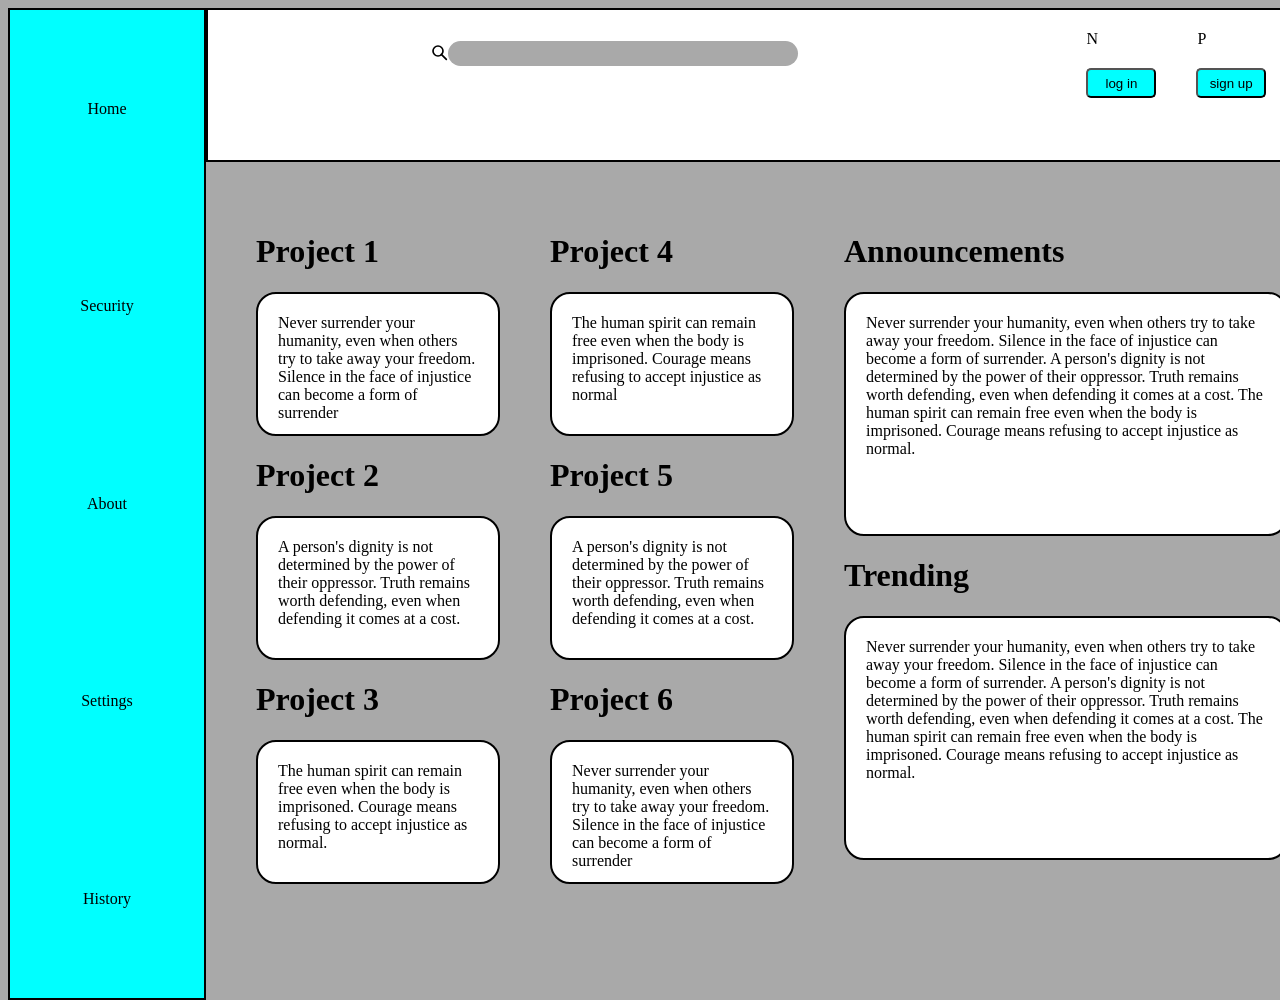
<file: html/index.html>
<!DOCTYPE html>
<html lang="en">
<head>
    <meta charset="UTF-8">
    <meta name="viewport" content="width=device-width, initial-scale=1.0">
    <title>my website</title>
    <link rel="stylesheet" href="../css/style.css">
</head>
<body>
    <div class="dashboard">
       <div class="header">
        <div class="bar-icon">
            <div class="search">
                <svg viewBox="0 0 24 24"> <circle cx="12" cy="12" r="6" 
                fill="none" stroke="black" stroke-width="2"></circle>
                    <line x1="16" y1="16" x2="22" y2="22" stroke="black" stroke-width="2" stroke-linecap="round"></line>
                </svg>
            </div>
            <div class="search-bar"></div>
        </div>  
            <div class="left-header">
                <div class="noti-prof">
            <a href="notification" class="notification">N</a>
            <a href="profile" class="profile">P</a>
                </div>
                <div class="header-links">
            <button><a href="one">log in</a></button>
            <button><a href="signup.html">sign up</a></button>
            
                </div>
            </div>
        </div>
        <div class="sidebar">
            <a href="home">Home</a>
            <a href="security">Security</a>
            <a href="about">About</a>
            <a href="settings">Settings</a>
            <a href="history">History</a>
        </div>
          <div class="first-projects"> 
                   
               <h1>Project 1</h1>
               <p>
                Never surrender your humanity, even when others try to take away your freedom.



Silence in the face of injustice can become a form of surrender
               </p>
          
               
               <h1>Project 2</h1>
               <p>
                A person's dignity is not determined by the power of their oppressor.
                Truth remains worth defending, even when defending it comes at a cost.
               </p>
            
              
              <h1>Project 3</h1>
                <p>
                    The human spirit can remain free even when the body is imprisoned.
                    Courage means refusing to accept injustice as normal.
                </p>
                
        </div>
        <div class="second-projects">                  
                <h1>Project 4</h1>
                <p>
                 The human spirit can remain free even when the body is imprisoned.
                 Courage means refusing to accept injustice as normal
                </p>    
                <h1>Project 5</h1>
                <p>  
                    A person's dignity is not determined by the power of their oppressor.
                    Truth remains worth defending, even when defending it comes at a cost.  
               </p>  
               <h1>Project 6</h1>
                <p>
                    Never surrender your humanity, even when others try to take away your freedom.
                    Silence in the face of injustice can become a form of surrender
              </p> 
        </div> 
        <div class far-right> 
            
              <h1>Announcements</h1>
               <p class="announce">
                Never surrender your humanity, even when others try to take away your freedom.
                Silence in the face of injustice can become a form of surrender.
                A person's dignity is not determined by the power of their oppressor.
                Truth remains worth defending, even when defending it comes at a cost.
                The human spirit can remain free even when the body is imprisoned.
                Courage means refusing to accept injustice as normal.
              </p>    
                
              <h1>Trending</h1>
                <p class="trend">
                    Never surrender your humanity, even when others try to take away your freedom.
                    Silence in the face of injustice can become a form of surrender.
                    A person's dignity is not determined by the power of their oppressor.
                    Truth remains worth defending, even when defending it comes at a cost.
                    The human spirit can remain free even when the body is imprisoned.
                    Courage means refusing to accept injustice as normal.
              </p>    
        </div>

    </div>
</body>
</html>
</file>
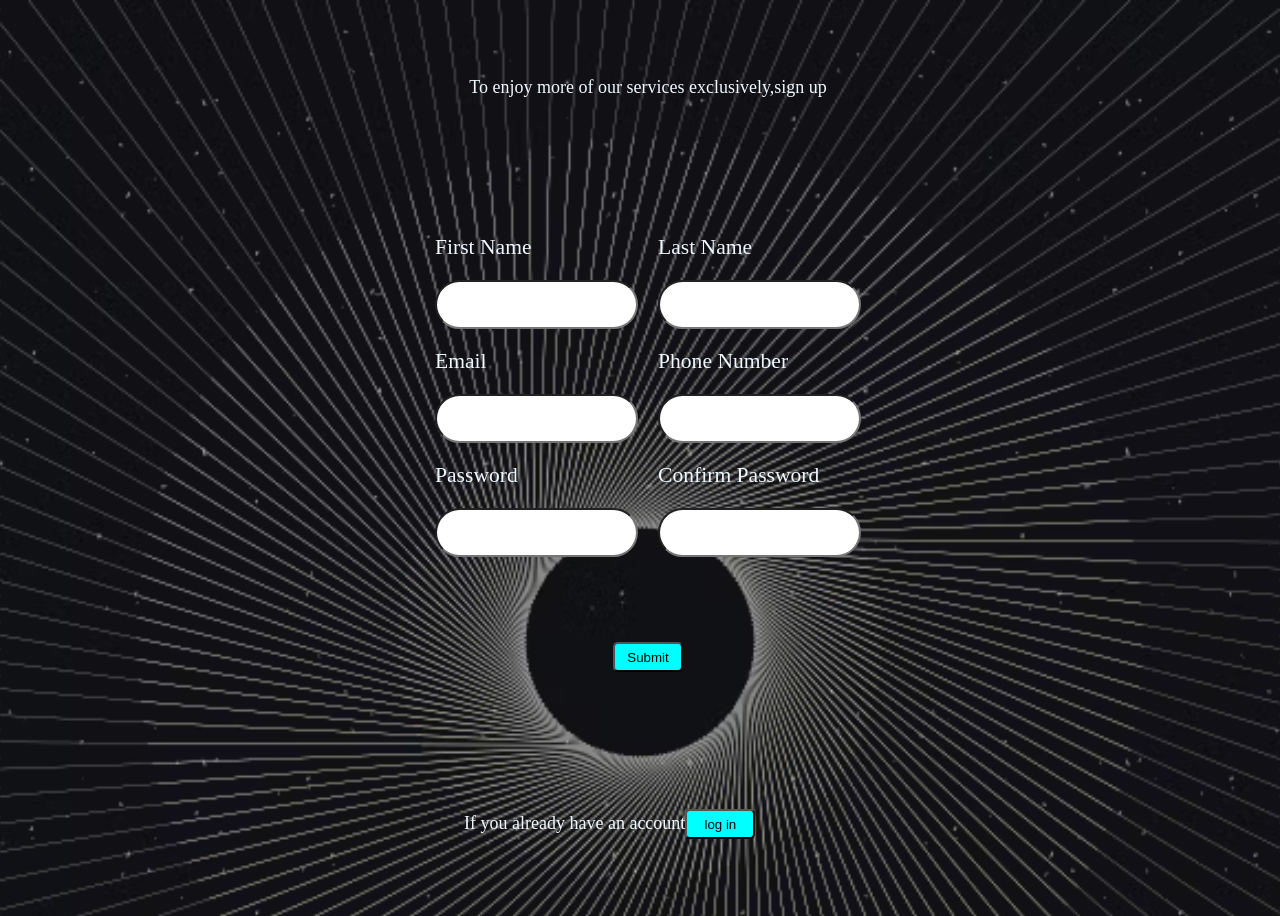
<file: html/signup.html>
<!DOCTYPE html>
<html>
<head>
    <meta charset = utf-8>
    <title>signup</title>
    <link rel="stylesheet" href="../css/style.css">
</head>
<body class="signup">
    <div>To enjoy more of our services exclusively,sign up</div>
    <form action="/signup" method="post">
    <div class="form">    
      <div>
        <label for="firstname">First Name</label>
        <input type="text">
      </div>
      <div>
        <label for="lastname">Last Name</label>
        <input type="text">
      </div>
      <div>
        <label for="email">Email</label>
        <input type="email">
      </div>
      <div>
        <label for="phonenumber">Phone Number</label>
        <input type="number">
      </div>
      <div>
        <label for="password">Password</label>
        <input type="password">
      </div>
      <div>
        <label for="confirmpassword">Confirm Password</label>
        <input type="password">
    </div>
  </div>
      <div class="submit-login">
       <button type="submit" class="submit-button">Submit</button>
       
      </div>
    </form>
       <div class="login-button">If you already have an account<button>log in</button></div>
     </div>
</body>
</html>
</file>
<file: css/style.css>
body{
    
    background-color: darkgrey;
    height: 100vh;
    width: 100vw;
}
.dashboard{
    height: 100vh;
    width: 100vw;   
    display: grid;
    gap: 50px;
    grid-template-columns: repeat(4,1fr);
    grid-template-rows: repeat(4,1f)

    
}
.sidebar{
    display: grid;
    grid-column: 1;
    grid-row: 1/5;
    border: 2px solid black;
    background-color: aqua;
    color:black;
    justify-items: center;
    align-items: center;
}
.header{
    
    display: grid;
    gap: 20px;
    height: 150px;
    grid-row:1;
    grid-column: 2/5;
    border: 2px solid black;
    margin-left: -50px;
    background-color: white;
    grid-template-columns: repeat(5,1fr);
    grid-template-rows: repeat(5,1fr);
    

}
p{
    height: 100px;
    width: 200px;
    padding: 20px;
    border: 2px solid black;
    background-color: white;
    border-radius: 20px;
}
.announce,
.trend{
    height: 200px;
    width: 400px;
}
.left-header{
grid-column: 5/6;
grid-row: 1/4;
display: grid;
gap: 10px;
grid-template-columns: repeat(3,1fr);
grid-template-rows: repeat(5,1fr);


}
.bar-icon{
    grid-column: 2/5;
    grid-row: 2;
}
.noti-prof{
    grid-column: 1/4;
    grid-row: 3;
    display: grid;
    grid-auto-flow: column;
    gap: 20px;
      
}
.header-links{
    grid-column: 1/4;
    grid-row: 5;
    display: grid;
    grid-auto-flow: column;
    gap: 20px;
    
    
}
.search-bar{
    border-radius: 20px;
    background-color: darkgray;
    height: 25px;
    width:350px;
}
.search svg{
    width: 20px;
    height: 20px;
}
.bar-icon{
   display: flex; 
}
a{
    text-decoration: none;
    color: black;
}
button{
    height: 30px;
    width: 70px;
    border-radius: 5px;
    background-color: aqua;



    
}.form{
    font-size: larger;
    display: grid;
    grid-template-columns: repeat(2,1fr);
    grid-template-rows: repeat(3,1fr);
    align-items: center;
    justify-items: center;
    gap: 20px;
}
.signup{
    background-image: url(../images/image.png);
    background-size: cover;
    display: grid;
    place-items: center;
    justify-content: center;
    color: aliceblue;
    font-size: large;
    
}
.form > div{
     display: flex;
     flex-direction: column;
     gap: 20px;
}

.login-button{
     margin-right: 20px;
}
.submit-login{
    display: flex;
    align-items: center;
    justify-content: center;

}
.submit-button{
    margin-top: 20%;
}.login-button{
     margin-right: 18%;
}
input{
    padding: 15px;
    border-radius: 25px;
}
</file>
